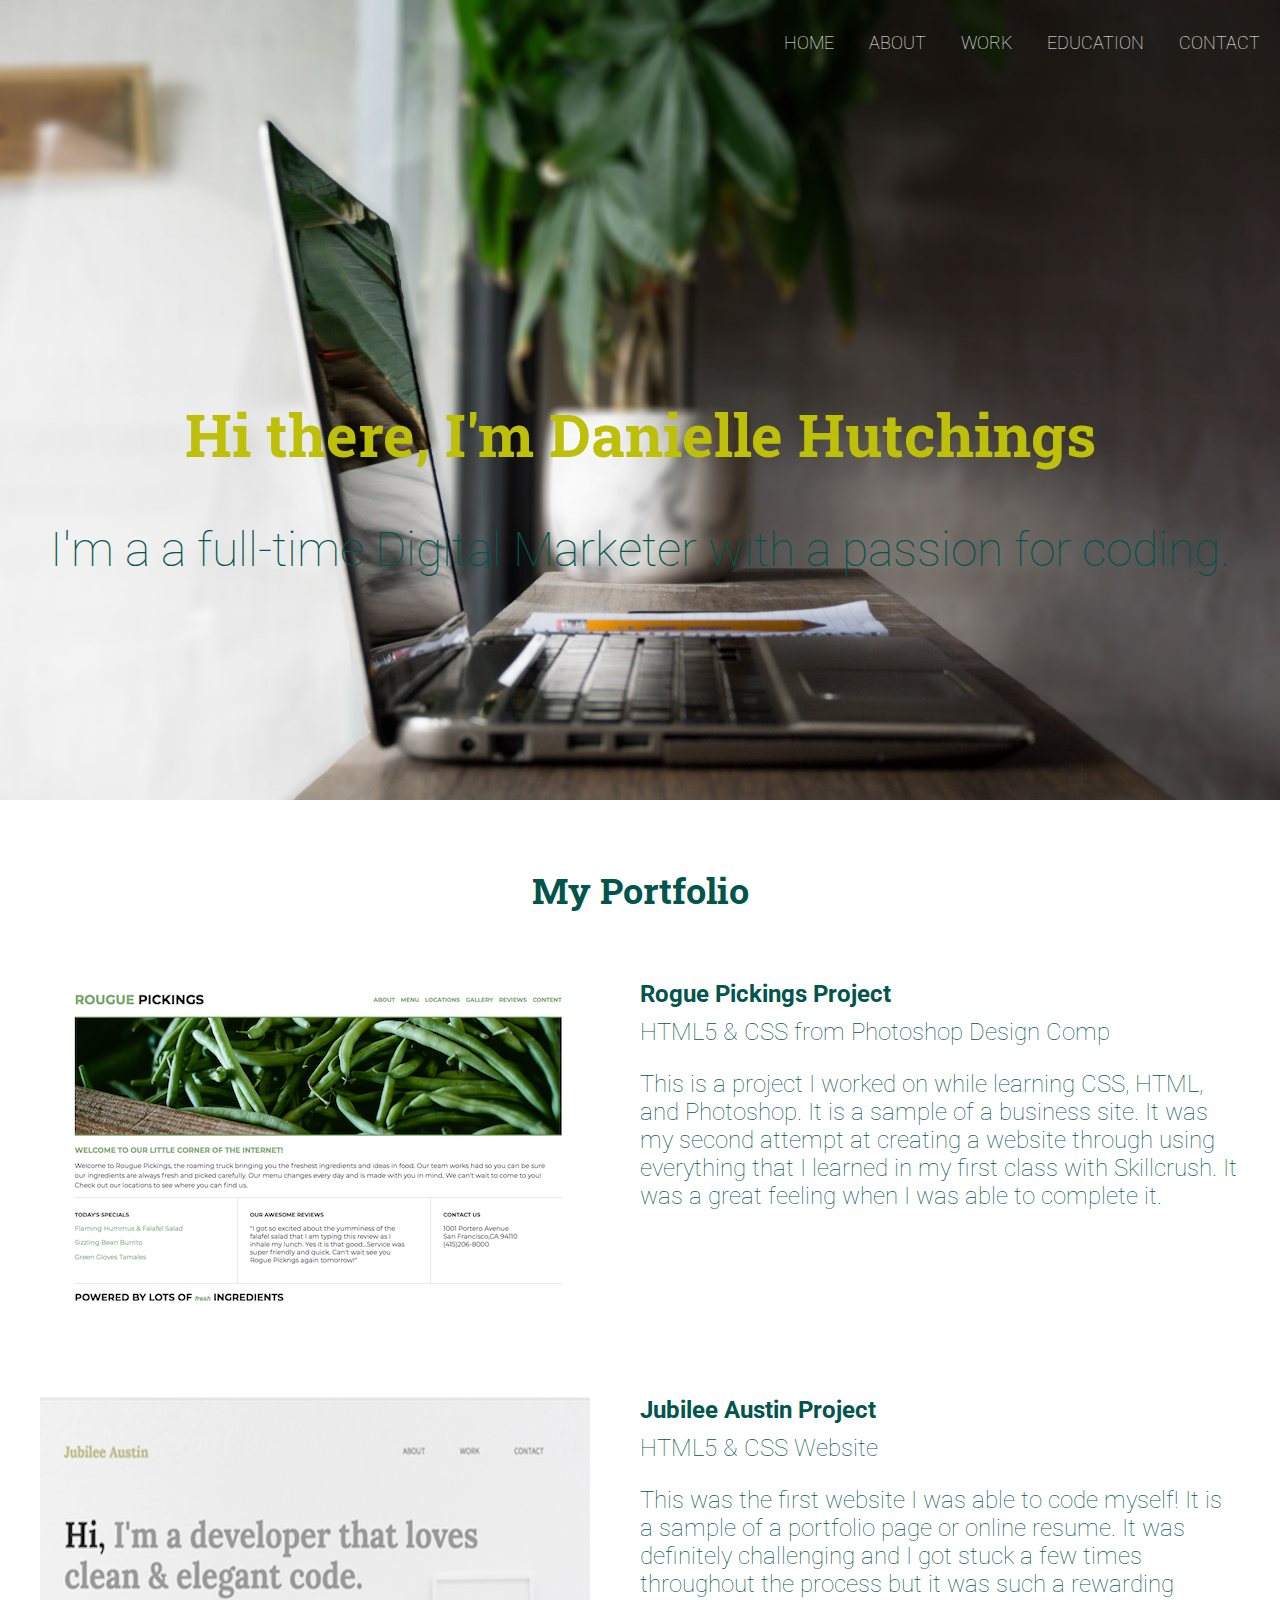
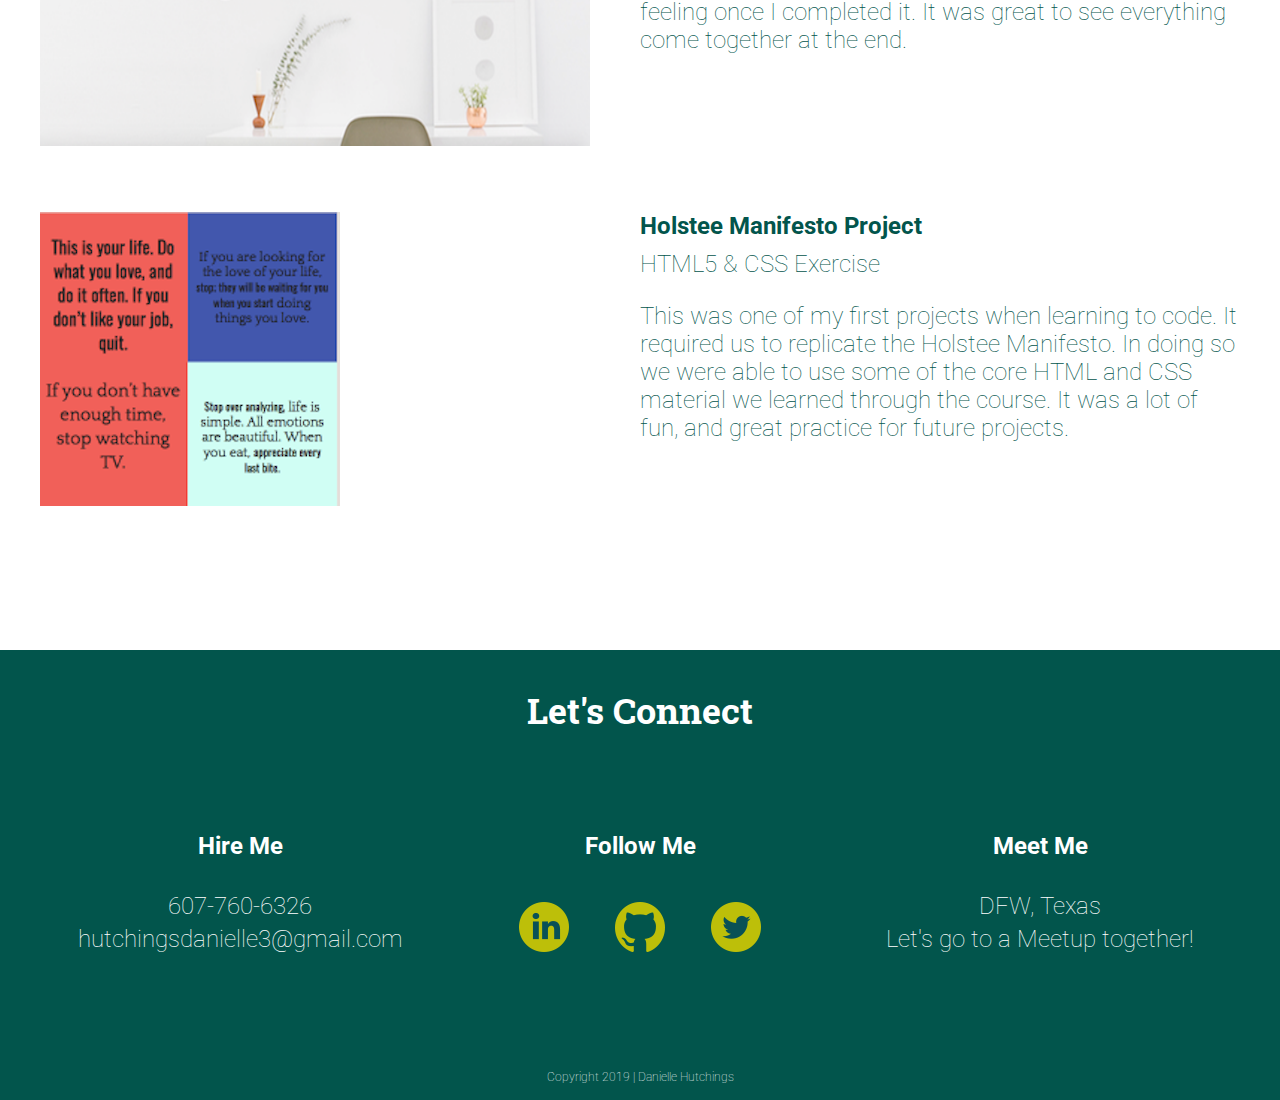
<file: index.html>
<!doctype html>
<html lang="en">
  <head>
      <title>Danielle Hutchings | Portfolio</title>
      <link rel="stylesheet" href="css/main.css">
      <link rel="stylesheet" href="css/normalize.css">
      <link href="https://fonts.googleapis.com/css?family=Roboto:400,700" rel="stylesheet">
      <link href="https://fonts.googleapis.com/css?family=Roboto+Slab:400,700" rel="stylesheet">
  </head>
  <body>
      <header class="main">
        <nav>
          <ul>
            <li><a href="index.html">Home</a></li>
            <li><a href="../about/index.html">About</a></li>
            <li><a href="#work">Work</a></li>
            <li><a href="../education/index.html">Education</a></li>
            <li><a href="#contact">Contact</a></li>
          </ul>
        </nav>
          <div class="full-width">
              <h1>Hi there, I'm Danielle Hutchings</h1>
              <p>I'm a a full-time Digital Marketer with a passion for coding.</p>
         </div>
      </header>

      <main>
        <section id="work">
          <div class="full-width">
              <h3>My Portfolio</h3>
                  <div class="full-width">
                      <div class="half-width">
                          <img src="img/rogue-pickings.png" alt="sample of rogue pickings website" />
                      </div>
                      <div class="half-width">
                          <h4>Rogue Pickings Project</h4>
                              <p class="sub-heading">HTML5 & CSS from Photoshop Design Comp</p>
                              <p>This is a project I worked on while learning CSS, HTML, and Photoshop. It is a sample of a business site. It was my second attempt at creating a website through using everything that I learned in my first class with Skillcrush. It was a great feeling when I was able to complete it. </p>
                      </div>
                  </div>
                  <div class="full-width">
                      <div class="half-width">
                          <img src="img/jubilee-thumbnail.png" alt="sample of jubilee website mock" />
                      </div>
                      <div class="half-width">
                          <h4>Jubilee Austin Project</h4>
                              <p class="sub-heading">HTML5 & CSS Website</p>
                              <p>This was the first website I was able to code myself! It is a sample of a portfolio page or online resume. It was definitely challenging and I got stuck a few times throughout the process but it was such a rewarding feeling once I completed it. It was great to see everything come together at the end.</p>
                      </div>
                  </div>
                  <div class="full-width">
                      <div class="half-width">
                          <img src="img/holstee-thumbnail.png" alt="sample of holstee project mock" />
                      </div>
                      <div class="half-width">
                          <h4>Holstee Manifesto Project</h4>
                              <p class="sub-heading">HTML5 & CSS Exercise</p>
                              <p>This was one of my first projects when learning to code. It required us to replicate the Holstee Manifesto. In doing so we were able to use some of the core HTML and CSS material we learned through the course. It was a lot of fun, and great practice for future projects.</p>
                      </div>
                  </div>
              </div>
        </section>

        <footer id="contact">
            <div class="full-width">
                <h3>Let's Connect</h3>
                <div class="full width">
                    <div class="third-width">
                        <h4>Hire Me</h4>
                            <p>607-760-6326</p>
                            <p>hutchingsdanielle3@gmail.com</p>
                    </div>
                    <div class="third-width">
                        <h4>Follow Me</h4>
                            <a href=""><img src="img/linkedin.png" alt="linkedin icon" /></a>
                            <a href=""><img src="img/github.png" alt="github icon" /></a>
                            <a href=""><img src="img/twitter.png" alt="twitter icon" /></a>
                    </div>
                    <div class="third-width">
                        <h4>Meet Me</h4>
                            <p>DFW, Texas</p>
                            <p>Let's go to a Meetup together!</p>
                    </div>
                  </div>
              </div>
              <p class="copyright">Copyright 2019 | Danielle Hutchings</p>
            </footer>
        </main>
    </body>
</html>
</file>
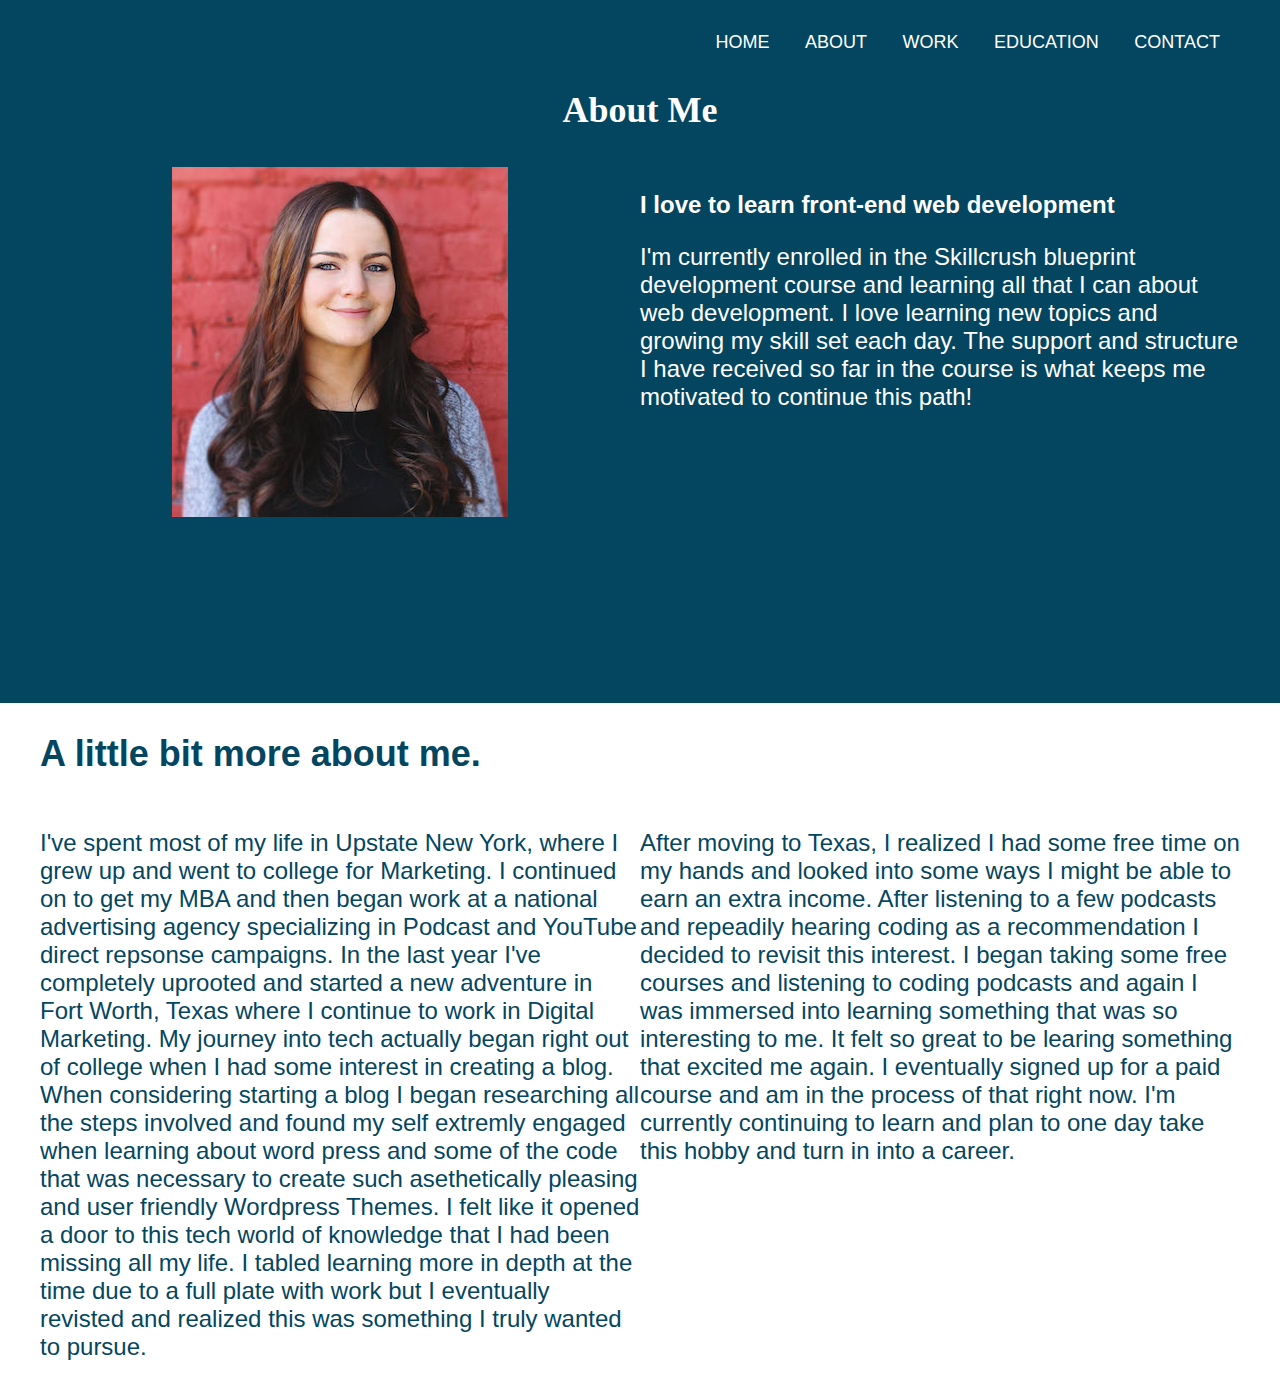
<file: about/index.html>
<!DOCTYPE html>
<html lang="en">
  <head>
    <meta charset="utf-8">
    <title>Danielle Hutchings | About Me</title>
    <link rel="stylesheet" href="../css/normalize.css">
    <link rel="stylesheet" href="../css/main.css">
    <link href='https://fonts.googleapis.com/css?family=Lora:400,700' rel='stylesheet' type='text/css'>
    <link href='https://fonts.googleapis.com/css?family=Source+Sans+Pro:400,700' rel='stylesheet' type='text/css'>
  </head>
  <body class="body-about">
    <div class="full-width">
        <header>
          <nav>
            <ul>
              <li><a href="../index.html">Home</a></li>
              <li><a href="index.html">About</a></li>
              <li><a href="../index.html#work">Work</a></li>
              <li><a href="../education/index.html">Education</a></li>
              <li><a href="../index.html#contact">Contact</a></li>
            </ul>
          </nav>
        </header>
      </div>

      <section id="about">
          <div class="full-width">
              <h3>About Me</h3>
              <div class="half-width pic">
                  <img src="../img/about-me.jpg" alt="photo of me" />
              </div>
              <div class="half-width">
                  <p><span>I love to learn front-end web development</span></p>
                  <p>I&#39;m currently enrolled in the Skillcrush blueprint development course and learning all that I can about web development. I love learning new topics and growing my skill set each day. The support and structure I have received so far in the course is what keeps me motivated to continue this path!</p>
              </div>
          </div>
      </section>

   </div>
    <section id="more">
      <div class="full-width">
        <h2>A little bit more about me.</h2>
        <div class="half-width">
          <p>I&#39;ve spent most of my life in Upstate New York, where I grew up and went to college for Marketing. I continued on to get my MBA and then began work at a national advertising agency specializing in Podcast and YouTube direct repsonse campaigns. In the last year I've completely uprooted and started a new adventure in Fort Worth, Texas where I continue to work in Digital Marketing. My journey into tech actually began right out of college when I had some interest in creating a blog.  When considering starting a blog I began researching all the steps involved and found my self extremly engaged when learning about word press and some of the code that was necessary to create such asethetically pleasing and user friendly Wordpress Themes. I felt like it opened a door to this tech world of knowledge that I had been missing all my life. I tabled learning more in depth at the time due to a full plate with work but I eventually revisted and realized this was something I truly wanted to pursue.</p>
        </div>
        <div class="half-width">
          <p>After moving to Texas, I realized I had some free time on my hands and looked into some ways I might be able to earn an extra income. After listening to a few podcasts and repeadily hearing coding as a recommendation I decided to revisit this interest. I began taking some free courses and listening to coding podcasts and again I was immersed into learning something that was so interesting to me. It felt so great to be learing something that excited me again. I eventually signed up for a paid course and am in the process of that right now. I'm currently continuing to learn and plan to one day take this hobby and turn in into a career.</p>
        </div>
      </d iv>
    </section>
  </body>
</html>
</file>
<file: css/main.css>
/***** Base Styles ******/

body {
    font-family: 'Roboto', sans-serif;
    color: #02554C;
    font-size: 24px;
    font-weight: lighter;
}

#work {
    height: 1450px;
}

#about {
    height: 650px;
}

#contact {
    height: 450px;
}

#education {
    height: 650px;
}

#border {
  border: 1px solid #b7b7b7;
}

/***** Grid Section *********/

.full-width {
    width: 1200px;
    margin: 0 auto;
    overflow: auto;
}
.half-width {
    width: 600px;
    float: left;
}
.third-width {
    width: 400px;
    float: left;
}

/****** Header Styles *******/

.main {
    background: url('../img/new-background.jpg');
    height: 800px;
    background-size: cover;
    padding: 0px;
}

header h1 {
    font-family: 'Roboto Slab', serif;
    font-weight: bold;
    color: #bdbf09;
    font-size: 60px;
    padding-top: 300px;
    text-align: center;
}

header p {
    font-size: 48px;
    text-align: center;
    color: #02554C
}

nav {
    font-size: 20px;
    text-align: right;
    padding-top: 30px;
    padding-right: 20px;
}

nav ul {
    margin: 0 auto;
}

nav ul li {
    display: inline-block;
}

nav ul li a {
    text-transform: uppercase;
    text-decoration: none;
    font-size: 18px;
    color: white;
    padding-left: 30px
}

/**** Work ****/

#work {
    background-color: #ffffff;
}

#work p, h4 {
    color: #02554C;

}

#work h4 {
    margin: 0px;
}

#work .sub-heading {
    margin-top: 10px;
}

#work h3 {
    font-family: 'Roboto Slab', serif;
    font-size: 36px;
    text-align: center;
}

#work .full-width {
    padding: 30px 0px;
}

/****** About *******/
.body-about {
    background-color: #044660;

}

#about {
    background-color: #044660;
    color: white;
}

#about h3 {
    text-align: center;
    font-family: 'Roboto Slab', serif;
    font-weight: bold;
    font-size: 36px;
}

#about p {
    font-weight: lighter;
}

#about span {
    font-weight: bold;
}

#about .full-width {
    padding: 0px;
}

#about .pic {
    text-align: center;
}

#more {
    background-color: white;
    color: #044660;

}
/******* Education *******/

#education {
    background: url('../img/education-background.jpg');
    background-size: cover;
    margin: 0 auto;
    color: white;

}

#education h1, h3 {
    font-family: 'Roboto Slab', serif;
}

#education h1 {
    font-size: 36px;
    padding-top: 30px;
    text-align: center;
    color: #044660;
}

#education .bio {
    font-size: 18px;
}

#education .container {
    width: 75%;
    background-color: #02554C;
    border-radius: 8%;
    text-align: center;
}

#education ol li {
    list-style-type: none;
    text-align: center;
}

#education p, li {
    font-size: 18px;
}


/******* Contact *******/

#contact {
    background-color: #02554C;
    color: white;
    text-align: center;
}

#contact h3 {
    font-family: 'Roboto Slab', serif;
    font-weight: bold;
    font-size: 36px;
  }

#contact h4 {
    font-weight: bold;
    text-align: center;
    color: white;
    padding-top: 30px;
}

#contact p {
    margin: 5px;
    text-align: center;
}

#contact a {
    padding-right: 10px;
    padding-left: 10px;
}

#contact .copyright {
    margin: 0;
    font-size: 12px;
    position: relative;
    bottom: -100px;
}

#contact .full-width {
    padding: 0px;
}

#contact img {
    margin: 10px;
}

#contact .third-width {
    height: 200px;
}
</file>
